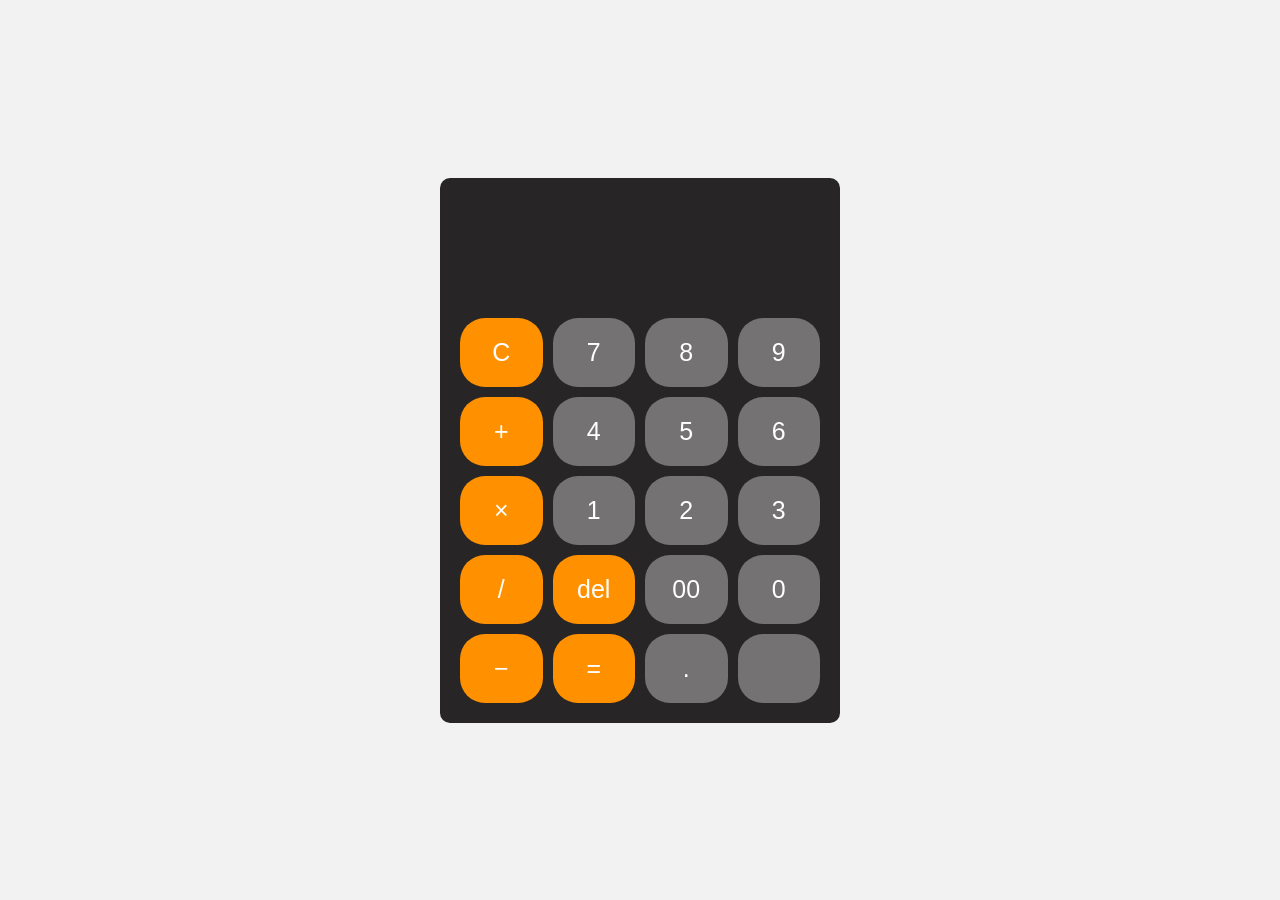
<file: index.html>
<!DOCTYPE html>
<html lang="en">
<head>
  <meta charset="UTF-8">
  <meta name="viewport" content="width=device-width, initial-scale=1.0">
  <title>Calculator</title>
  <link rel="stylesheet" href="style.css">
</head>
<body>
  <div class="container">
    <input id="display" readonly>
    <div class="buttons">
      <button class="operations" onclick="clearDisplay()">C</button>
      <button onclick="appendToDisplay('7')">7</button>
      <button onclick="appendToDisplay('8')">8</button>
      <button onclick="appendToDisplay('9')">9</button>
      <button class="operations" onclick="appendToDisplay('+')">&plus;</button>
      <button onclick="appendToDisplay('4')">4</button>
      <button onclick="appendToDisplay('5')">5</button>
      <button onclick="appendToDisplay('6')">6</button>
      <button class="operations" onclick="appendToDisplay('*')">&times;</button>
      <button onclick="appendToDisplay('1')">1</button>
      <button onclick="appendToDisplay('2')">2</button>
      <button onclick="appendToDisplay('3')">3</button>
      <button class="operations" onclick="appendToDisplay('/')">/</button>
      <button class="operations" onclick="del('del')">del</button>
      <button onclick="appendToDisplay('00')">00</button>
      <button onclick="appendToDisplay('0')">0</button>
      <button class="operations" onclick="appendToDisplay('-')">&minus;</button>
      <button class="operations" onclick="calculate()">&equals;</button>
      <button onclick="appendToDisplay('.')">.</button>
      <button onclick="appendToDisplay('')"></button>

    </div>
  </div>
  <script src="script.js"></script>
</body>
</html>
</file>
<file: style.css>
* {
  box-sizing: border-box;
  margin: 0;
  padding: 0;
}
body {
  background-color: rgb(71, 70, 70);
  height: 100vh;
  display: grid;
  place-content: end center;
  min-width: 18.75rem;
}
.container {
  width:100%;
  color: white;
  padding: 1.25rem 1.25rem 0 1.25rem;
}
input {
  width: 100%;
  font-size: 3rem;
  margin-bottom: 0.625rem;
  background-color: rgb(71, 70, 70);
  color: white;
  border: none;
  text-align: right;
}
input:focus {
  outline: none;
}
.buttons {
  display: grid;
  gap: 10px;
  grid-template-columns: repeat(4,1fr);
}
button {
  border: none;
  border-radius: 25px;
  padding: 1.25rem;
  color: white;
  background-color: hsl(0, 1%, 45%);
  font-size: 1.56rem;
  transition: background-color 0.15s;
}
button:hover {
  background-color: hsl(0, 0%, 55%)
}
button:active {
  background-color: hsl(0, 0%, 65%)
}
.operations {
  color: white;
  background-color: rgb(255, 145, 0);
  transition: background-color 0.15s;
}
.operations:hover {
  background-color: rgb(255, 160, 0);
}
.operations:active {
  background-color: rgba(255, 170, 0);
}

/*Desktop View*/
@media(min-width:768px) {
  .container {
    width: 25rem;
    display: grid;
    column-gap: 1.25rem;
    border: none;
    border-radius: 10px;
    background-color: hsl(0, 2%, 15%);
    padding: 20px;
  }
  body {
  display: grid;
  align-content: center;
  font-family:Arial;
  background-color: white;
  height: 100vh;
  width: 100vw;
  background-color: hsl(0, 2%, 95%);
}
input {
  font-size: 6rem;
  background-color: hsl(0, 2%, 15%);
}
}
</file>
